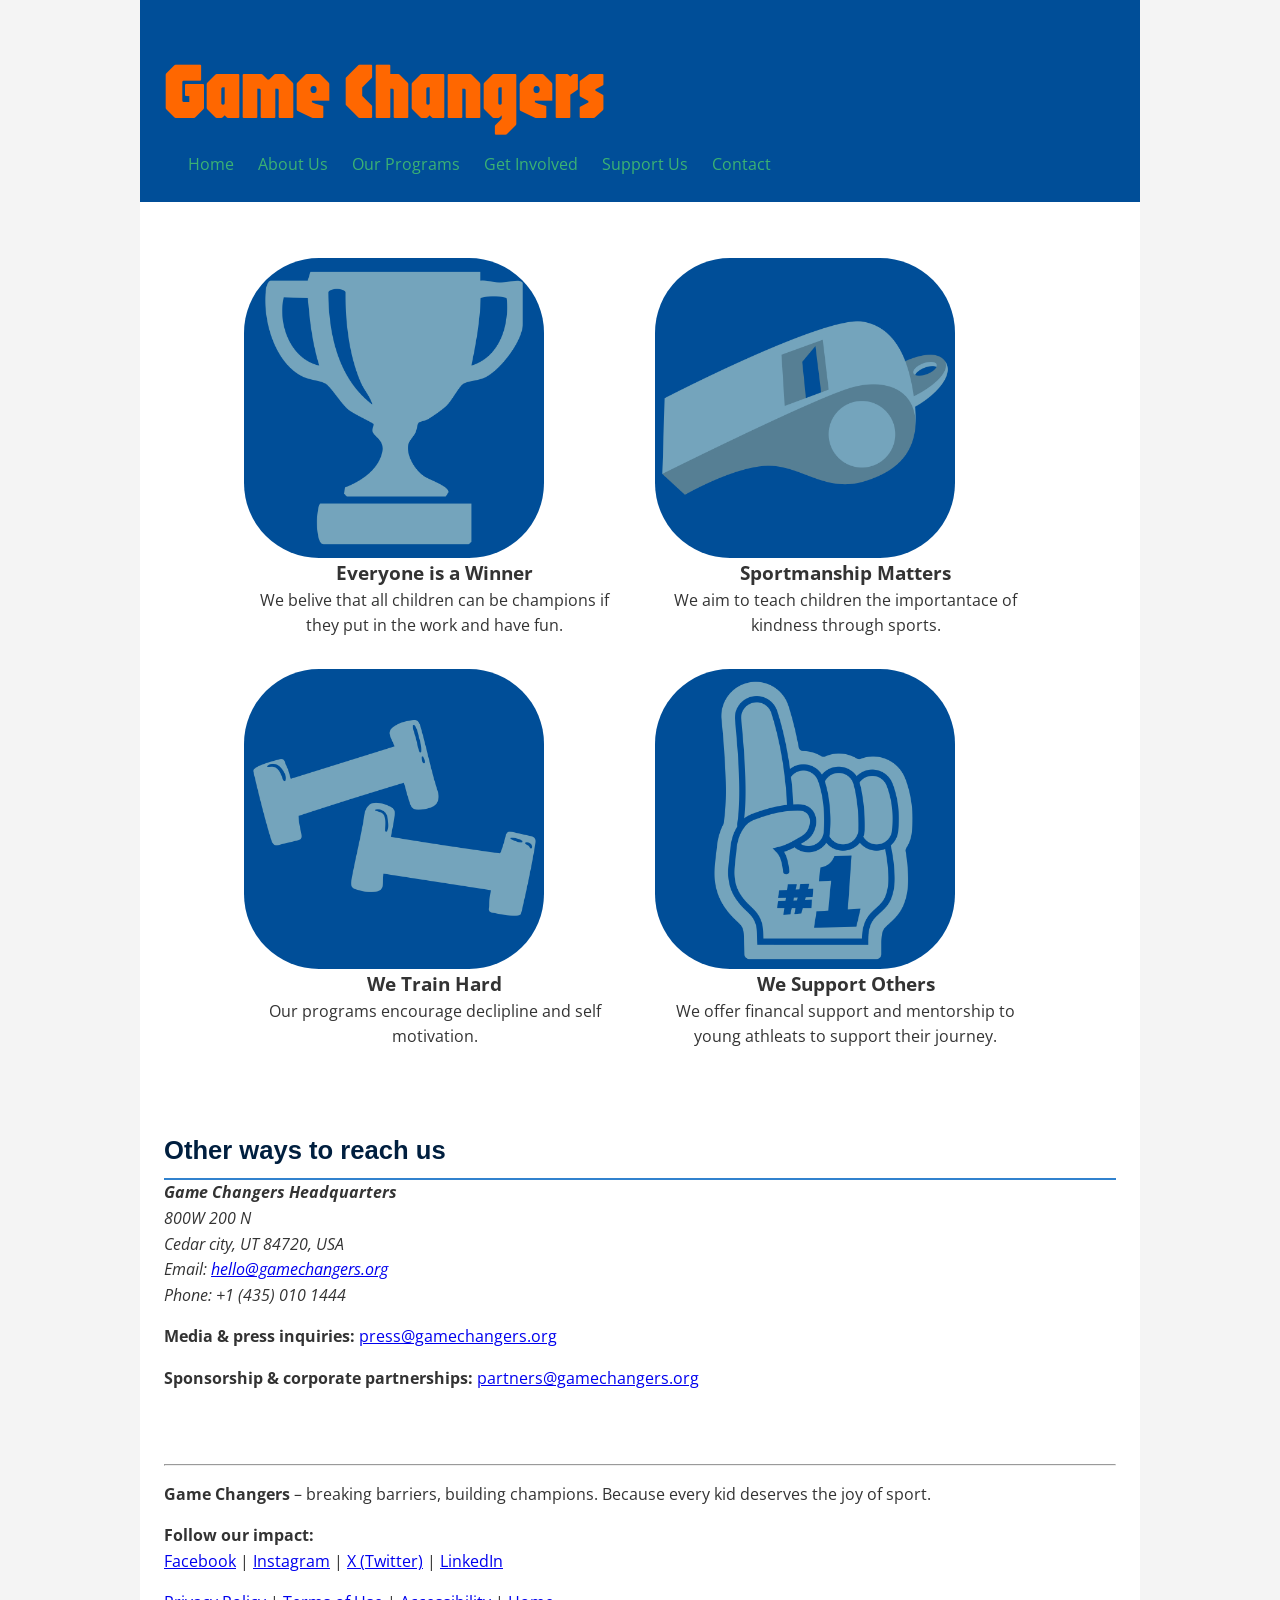
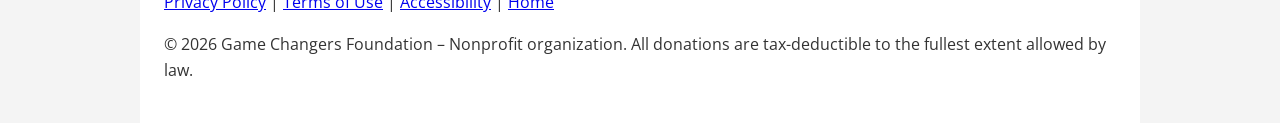
<file: index.html>
<!DOCTYPE html>
<html lang="en">
  <head>
    <meta charset="UTF-8">
    <title>Game changers: Home </title>
    <meta name="viewport" content="width=device-width, initial-scale=1.0">
    <link rel="stylesheet" href="css/styles.css">
    <link rel="preconnect" href="https://fonts.googleapis.com">
    <link rel="preconnect" href="https://fonts.gstatic.com" crossorigin>
    <link href="https://fonts.googleapis.com/css2?family=Chicle&family=Jaro:opsz@6..72&family=Open+Sans:ital,wght@0,300..800;1,300..800&display=swap" rel="stylesheet">
    <link rel="icon" type="image/png" href="images/favicon-96x96.png" sizes="96x96" />
    <link rel="icon" type="image/svg+xml" href="images/favicon.svg" />
    <link rel="shortcut icon" href="images/favicon.ico" />
    <link rel="apple-touch-icon" sizes="180x180" href="images/apple-touch-icon.png" />
    <link rel="manifest" href="images/site.webmanifest" />
  </head>

  <body>
    <header>
      <div class="nav-container">
    <div class="logo">
      <strong>Game Changers</strong>
    </div>

    <input type="checkbox" id="menu-toggle">
    <label for="menu-toggle" class="hamburger">&#9776;</label>

    <nav id="primary-nav" aria-label="Main navigation">
      <a href="index.html">Home</a>
      <a href="about.html">About Us</a>
      <a href="programs.html">Our Programs</a>
      <a href="involved.html">Get Involved</a>
      <a href="support.html">Support Us</a>
      <a href="contact.html">Contact</a>
    </nav>
  </div>
</header>
    <main>
      <div class="grid-container">
        <div class="grid">
          <figure>
            <img src="images/trophy.png" alt="trophy" height="300px" width="300px">
            <h3>Everyone is a Winner</h3>
            <figcaption>We belive that all children can be champions if they put in the work and have fun.</figcaption>
          </figure>
          <figure>
            <img src="images/whistle.png" alt="whistle" height="300px" width="300px">
            <h3>Sportmanship Matters</h3>
            <figcaption>We aim to teach children the importantace of kindness through sports.</figcaption>
          </figure>
          <figure>
            <img src="images/weights.png" alt="weights" height="300px" width="300px">
            <h3>We Train Hard</h3>
            <figcaption>Our programs encourage declipline and self motivation.</figcaption>
          </figure>
          <figure>
            <img src="images/hand.png" alt="foam hand" height="300px" width="300px">
               <h3>We Support Others</h3>
            <figcaption>We offer financal support and mentorship to young athleats to support their journey.</figcaption>
          </figure>
        </div>
      </div>
       </section>

      <section aria-labelledby="direct-contact">
      <h2 id="direct-contact">Other ways to reach us</h2>
      <address>
        <strong>Game Changers Headquarters</strong><br>
        800W 200 N<br>
        Cedar city, UT 84720, USA<br>
        Email: <a href="mailto:hello@gamechangers.org">hello@gamechangers.org</a><br>
        Phone: +1 (435) 010 1444<br>
      </address>
      <p><strong>Media & press inquiries:</strong> <a href="mailto:press@gamechangers.org">press@gamechangers.org</a></p>
      <p><strong>Sponsorship & corporate partnerships:</strong> <a href="mailto:partners@gamechangers.org">partners@gamechangers.org</a></p>
    </section>

    </main>
    <script src="scripts/script.js"></script>

    <footer>
    <hr>
    <p><strong>Game Changers</strong> – breaking barriers, building champions. Because every kid deserves the joy of sport.</p>
    
    <p>
      <strong>Follow our impact:</strong><br>
      <a href="https://www.facebook.com" target="_blank">Facebook</a> | 
      <a href="https://www.instagram.com" target="_blank">Instagram</a> | 
      <a href="https://www.x.com" target="_blank">X (Twitter)</a> | 
      <a href="https://www.linkedin.com" target="_blank">LinkedIn</a>
    </p>

    <p>
      <a href="#privacy">Privacy Policy</a> | 
      <a href="#terms">Terms of Use</a> | 
      <a href="#accessibility">Accessibility</a> | 
      <a href="home.html">Home</a>
    </p>
    <p>© 2026 Game Changers Foundation – Nonprofit organization. All donations are tax-deductible to the fullest extent allowed by law.</p>
</footer>

  </body>

</html>
</file>
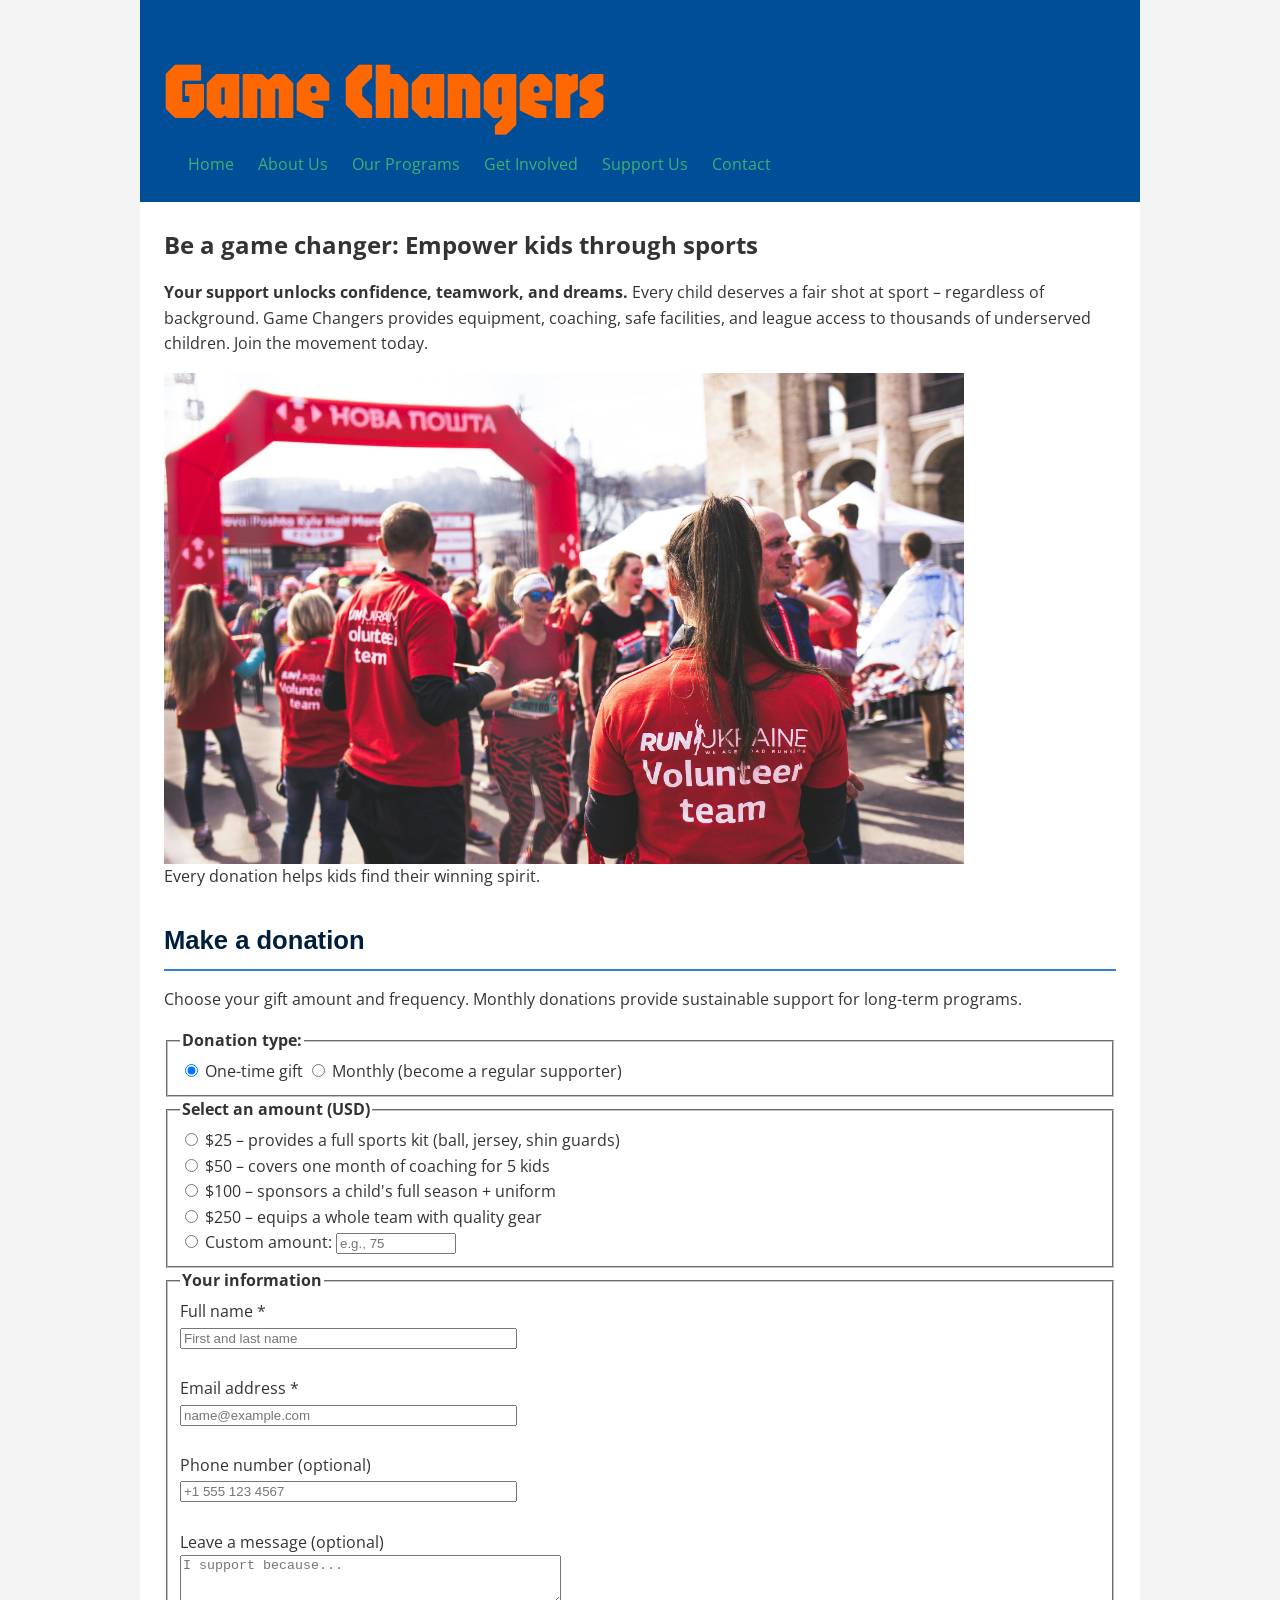
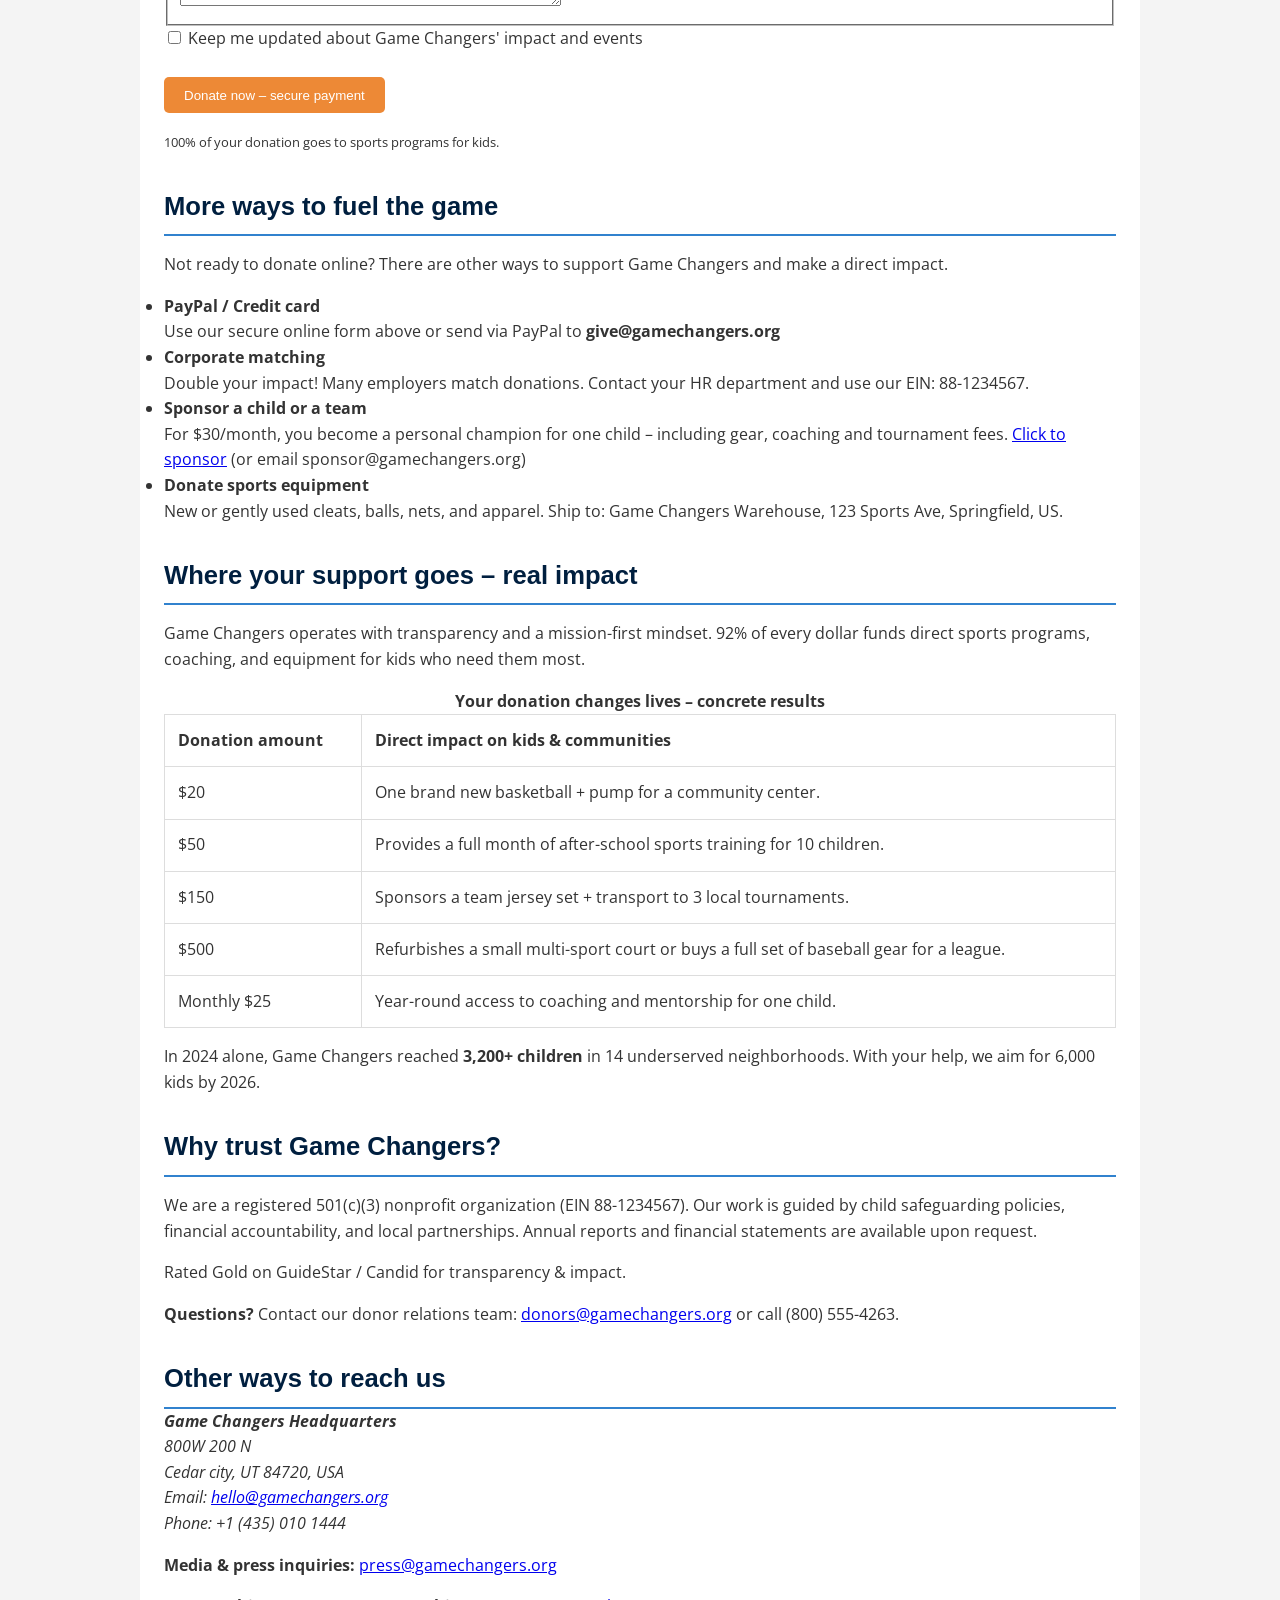
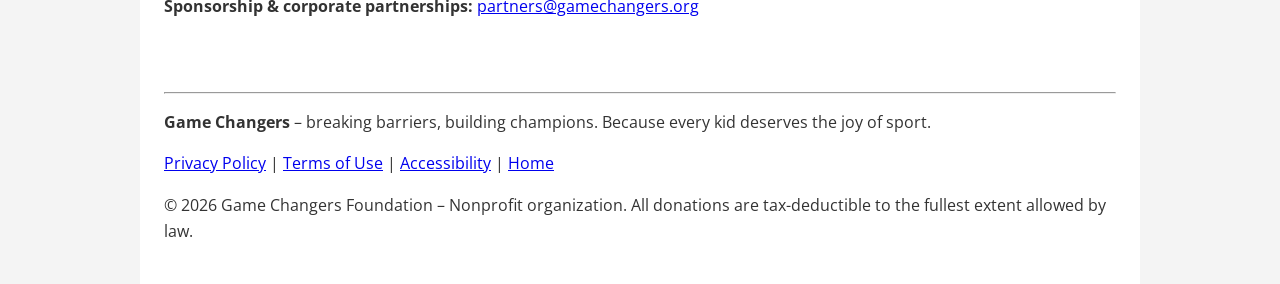
<file: support.html>
<!DOCTYPE html>
<html lang="en">
  <head>

    <meta charset="UTF-8">
    <title>Game changers: Support Us </title>
    <meta name="viewport" content="width=device-width, initial-scale=1.0">
    <link rel="stylesheet" href="css/styles.css">
    <link rel="preconnect" href="https://fonts.googleapis.com">
    <link rel="preconnect" href="https://fonts.gstatic.com" crossorigin>
    <link href="https://fonts.googleapis.com/css2?family=Chicle&family=Jaro:opsz@6..72&family=Open+Sans:ital,wght@0,300..800;1,300..800&display=swap" rel="stylesheet">
    <link rel="icon" type="image/png" href="images/favicon-96x96.png" sizes="96x96" />
    <link rel="icon" type="image/svg+xml" href="images/favicon.svg" />
    <link rel="shortcut icon" href="images/favicon.ico" />
    <link rel="apple-touch-icon" sizes="180x180" href="images/apple-touch-icon.png" />
    <link rel="manifest" href="images/site.webmanifest" />
   
  </head>

  <body>
    <header>
  <div class="nav-container">
    <div class="logo">
      <strong>Game Changers</strong>
    </div>

    <input type="checkbox" id="menu-toggle">
    <label for="menu-toggle" class="hamburger">&#9776;</label>

    <nav id="primary-nav" aria-label="Main navigation">
      <a href="index.html">Home</a>
      <a href="about.html">About Us</a>
      <a href="programs.html">Our Programs</a>
      <a href="involved.html">Get Involved</a>
      <a href="support.html">Support Us</a>
      <a href="contact.html">Contact</a>
    </nav>
  </div>
</header>

  <main>
    <section aria-labelledby="hero-heading">
      <h1 id="hero-heading">Be a game changer: Empower kids through sports</h1>
      <p><strong>Your support unlocks confidence, teamwork, and dreams.</strong> Every child deserves a fair shot at sport – regardless of background. Game Changers provides equipment, coaching, safe facilities, and league access to thousands of underserved children. Join the movement today.</p>
      <figure>
        <img src="images/image3.jpg" alt="Volunteering team" width="800" height="400" style="max-width:100%; height:auto; border:0">
        <figcaption>Every donation helps kids find their winning spirit.</figcaption>
      </figure>
    </section>

    <section aria-labelledby="donate-heading">
      <h2 id="donate-heading">Make a donation</h2>
      <p>Choose your gift amount and frequency. Monthly donations provide sustainable support for long-term programs.</p>

      <form action="#" method="post" id="donation-form">
        <fieldset>
          <legend><strong>Donation type:</strong></legend>
          <label>
            <input type="radio" name="frequency" value="one-time" checked> One-time gift
          </label>
          <label>
            <input type="radio" name="frequency" value="monthly"> Monthly (become a regular supporter)
          </label>
        </fieldset>

        <fieldset>
          <legend><strong>Select an amount (USD)</strong></legend>
          <label>
            <input type="radio" name="amount-preset" value="25"> $25 – provides a full sports kit (ball, jersey, shin guards)
          </label><br>
          <label>
            <input type="radio" name="amount-preset" value="50"> $50 – covers one month of coaching for 5 kids
          </label><br>
          <label>
            <input type="radio" name="amount-preset" value="100"> $100 – sponsors a child's full season + uniform
          </label><br>
          <label>
            <input type="radio" name="amount-preset" value="250"> $250 – equips a whole team with quality gear
          </label><br>
          <label>
            <input type="radio" name="amount-preset" value="custom"> Custom amount:
            <input type="number" name="custom-amount" step="5" min="5" placeholder="e.g., 75" style="width: 120px;">
          </label>
        </fieldset>

        <fieldset>
          <legend><strong>Your information</strong></legend>
          <label for="fullname">Full name *</label><br>
          <input type="text" id="fullname" name="fullname" required placeholder="First and last name" size="40"><br><br>

          <label for="email">Email address *</label><br>
          <input type="email" id="email" name="email" required placeholder="name@example.com" size="40"><br><br>

          <label for="phone">Phone number (optional)</label><br>
          <input type="tel" id="phone" name="phone" placeholder="+1 555 123 4567" size="40"><br><br>

          <label for="message">Leave a message (optional)</label><br>
          <textarea id="message" name="message" rows="3" cols="45" placeholder="I support because..."></textarea>
        </fieldset>

        <label>
          <input type="checkbox" name="newsletter" value="yes"> Keep me updated about Game Changers' impact and events
        </label><br><br>

        <button type="button" onclick="alert('Thank you for supporting Game Changers! Your donation will help provide sports access to children in need.')">
          Donate now – secure payment
        </button>
        <p><small>100% of your donation goes to sports programs for kids.</small></p>
      </form>
    </section>

    <section aria-labelledby="other-ways">
      <h2 id="other-ways">More ways to fuel the game</h2>
      <p>Not ready to donate online? There are other ways to support Game Changers and make a direct impact.</p>

      <ul>
        <li><strong>PayPal / Credit card</strong><br>
          Use our secure online form above or send via PayPal to <strong>give@gamechangers.org</strong></li>
        <li><strong>Corporate matching</strong><br>
          Double your impact! Many employers match donations. Contact your HR department and use our EIN: 88-1234567.</li>
        <li><strong>Sponsor a child or a team</strong><br>
          For $30/month, you become a personal champion for one child – including gear, coaching and tournament fees. <a href="#sponsor-form">Click to sponsor</a> (or email sponsor@gamechangers.org)</li>
        <li><strong>Donate sports equipment</strong><br>
          New or gently used cleats, balls, nets, and apparel. Ship to: Game Changers Warehouse, 123 Sports Ave, Springfield, US.</li>
      </ul>
    </section>

    <section aria-labelledby="impact-heading">
      <h2 id="impact-heading">Where your support goes – real impact</h2>
      <p>Game Changers operates with transparency and a mission-first mindset. 92% of every dollar funds direct sports programs, coaching, and equipment for kids who need them most.</p>

      <table border="1" cellpadding="8" style="border-collapse: collapse; width: 100%;">
        <caption><strong>Your donation changes lives – concrete results</strong></caption>
        <thead>
          <tr><th>Donation amount</th><th>Direct impact on kids & communities</th></tr>
        </thead>
        <tbody>
          <tr><td>$20</td><td>One brand new basketball + pump for a community center.</td></tr>
          <tr><td>$50</td><td>Provides a full month of after-school sports training for 10 children.</td></tr>
          <tr><td>$150</td><td>Sponsors a team jersey set + transport to 3 local tournaments.</td></tr>
          <tr><td>$500</td><td>Refurbishes a small multi-sport court or buys a full set of baseball gear for a league.</td></tr>
          <tr><td>Monthly $25</td><td>Year-round access to coaching and mentorship for one child.</td></tr>
        </tbody>
      </table>
      <p>In 2024 alone, Game Changers reached <strong>3,200+ children</strong> in 14 underserved neighborhoods. With your help, we aim for 6,000 kids by 2026.</p>
    </section>

    <section aria-labelledby="trust-heading">
      <h2 id="trust-heading">Why trust Game Changers?</h2>
      <p>We are a registered 501(c)(3) nonprofit organization (EIN 88-1234567). Our work is guided by child safeguarding policies, financial accountability, and local partnerships. Annual reports and financial statements are available upon request.</p>
      <p>Rated Gold on GuideStar / Candid for transparency & impact.</p>
      <p><strong>Questions?</strong> Contact our donor relations team: <a href="mailto:donors@gamechangers.org">donors@gamechangers.org</a> or call (800) 555-4263.</p>
    </section>

    <section aria-labelledby="direct-contact">
      <h2 id="direct-contact">Other ways to reach us</h2>
      <address>
        <strong>Game Changers Headquarters</strong><br>
        800W 200 N<br>
        Cedar city, UT 84720, USA<br>
        Email: <a href="mailto:hello@gamechangers.org">hello@gamechangers.org</a><br>
        Phone: +1 (435) 010 1444<br>
      </address>
      <p><strong>Media & press inquiries:</strong> <a href="mailto:press@gamechangers.org">press@gamechangers.org</a></p>
      <p><strong>Sponsorship & corporate partnerships:</strong> <a href="mailto:partners@gamechangers.org">partners@gamechangers.org</a></p>
    </section>
  </main>
<script src="scripts/script.js"></script>
  <footer>
    <hr>
    <p><strong>Game Changers</strong> – breaking barriers, building champions. Because every kid deserves the joy of sport.</p>
    <p>
      <a href="#privacy">Privacy Policy</a> | 
      <a href="#terms">Terms of Use</a> | 
      <a href="#accessibility">Accessibility</a> | 
      <a href="home.html">Home</a>
    </p>
    <p>© 2026 Game Changers Foundation – Nonprofit organization. All donations are tax-deductible to the fullest extent allowed by law.</p>
  </footer>

</body>
</html>
</file>
<file: css/styles.css>
* {
  box-sizing: border-box; /* Critical for responsive widths */
}

body, header, nav, main, footer, img, h1, h2, h3, ul, aside, figure, figcaption {
  margin: 0;
  padding: 0;
  border: 0;
}

html {
  scroll-behavior: smooth;
}

/* --- 2. BASE MOBILE STYLES (Default) --- */
body {
  font-family: 'Open Sans', 'Roboto', Arial, sans-serif;
  line-height: 1.6;
  color: #333;
  background-color: #f4f4f4; /* Clean background */
}

header, main, footer {
  padding: 1.5em;
  max-width: 100%; /* Full width on mobile */
  margin: auto;
  background: #fff;
}

/* Header & H1 logic */
header {
  background-color: #004E98;
  color: white;
  display: flex;
  justify-content: space-between;
  align-items: center;
  position: relative;
}


.logo{
  font-family: Jaro, 'Arial Bold', sans-serif;
  color: #FF6700;
  font-size: 5em;
  margin-top: 0;
  padding-top: 0;
  text-decoration: none;
}

h2 { 
  font-family: 'Montserrat', sans-serif;
  font-size: 1.6em; 
  color: #001f3f;
  border-bottom: 2px solid #3182ce; 
  padding-bottom: 0.3em;
  margin-top: 1.2em;
}

img {
  max-width: 100%; 
  height: auto;
  display: block;
}



/* --- 3. MOBILE NAVIGATION --- */
#menu-toggle {
  display: none;
}

.hamburger {
  display: block;
  font-size: 2em;
  cursor: pointer;
  color: white;
}

nav {
  display: none; /* Toggleable on mobile */
  position: absolute;
  top: 100%;
  left: 0;
  width: 100%;
  background-color: #004E98;
  flex-direction: column;
  z-index: 10;
}

nav a {
  display: block;
  color:#3BB273;
  text-decoration: none;
  padding: 1em;
  text-align: center;
  border-top: 1px solid rgba(255,255,255,0.1);
}

#menu-toggle:checked ~ nav {
  display: flex;
}

/* Helper Classes */
.mobile { display: block; }
.tab-desk, .desktop { display: none; }

/* --- 4. TABLES & FORMS --- */
table {
  width: 100%;
  border-collapse: collapse;
  margin-top: 1em;
  display: block; 
  overflow-x: auto; /* Swipe to see more on small phones */
}

th, td {
  border: 1px solid #ddd;
  padding: 0.8em;
  text-align: left;
}

button {
  background-color: #ed8936;
  color: white;
  padding: 0.8em 1.5em;
  border: none;
  border-radius: 5px;
  cursor: pointer;
}
.grid-container {
    display: block;
    margin: 5em;
    margin-top: 0;
}
.grid {
    display: grid;
    grid-template-columns: auto;
    grid-gap: 10px;
    place-items: center;
    text-align: center;
    padding-top: 2em;
}
.grid img {
    border-radius: 25%;
    max-width: 100%;
}
.volunteer {
    display: block;
}
.volunteer table {
    width: 100%;
    float: none;
}
.volunteer img{
    max-width: 80%;
    margin: auto;
}

.contact-hero{
  position: relative;
  text-align: center;
  color: white;
}
.contact-hero img {
  width: 100%;
  height: 18.75em;
  object-fit: cover;
  filter: brightness(70%);
}

.hero-text {
  position: absolute;
  top: 50%;
  left: 50%;
  transform: translate(-50%, -50%);
}

.hero-text h1 {
  font-size: 2.5em;
  margin-bottom: 0.5em;
}

.media-gallery img{
  max-width: 30%;
  align-items: center;
}

video {
  max-width: 80%;
}


/* --- 5. VIEWPORT: TABLET (620px+) --- */
@media screen and (min-width: 620px) {
  header, main, footer {
    max-width: 1000px;
  }
  
  .tab-desk { display: block; }
  
  .volunteer {
    display: flex;
    gap: 20px;
    align-items: flex-start;
  }
  
  .volunteer table, .volunteer img {
    flex: 1;
    max-width: 50%;
  }

  table {
    display: table; /* Back to normal layout */
  }
}

/* --- 6. VIEWPORT: DESKTOP (1000px+) --- */
@media screen and (min-width: 1000px) {
  .hamburger {
    display: none;
  }

  nav {
    display: flex !important;
    position: static;
    flex-direction: row;
    width: auto;
    background: transparent;
  }

  nav a {
    border: none;
    padding: 0 0 0 1.5em;
  }

  header {
    background: #004E98;
  }


  .desktop { display: block; }

  .grid, .programs-grid {
    display: grid;
    grid-template-columns: repeat(2, 1fr);
    gap: 30px;
  }
}

/* --- 7. VIEWPORT: LARGE DESKTOP (1921px+) --- */
@media screen and (min-width: 1921px) {
  header, main, footer {
    max-width: 1600px;
  }

  header h1 { font-size: 4em; }

  .grid, .programs-grid {
    grid-template-columns: repeat(4, 1fr);
  }
}

/* --- 8. PRINT --- */
@media print {
  header, main, footer { background: white; color: black; }
  nav, .hamburger, button { display: none !important; }
}
</file>
